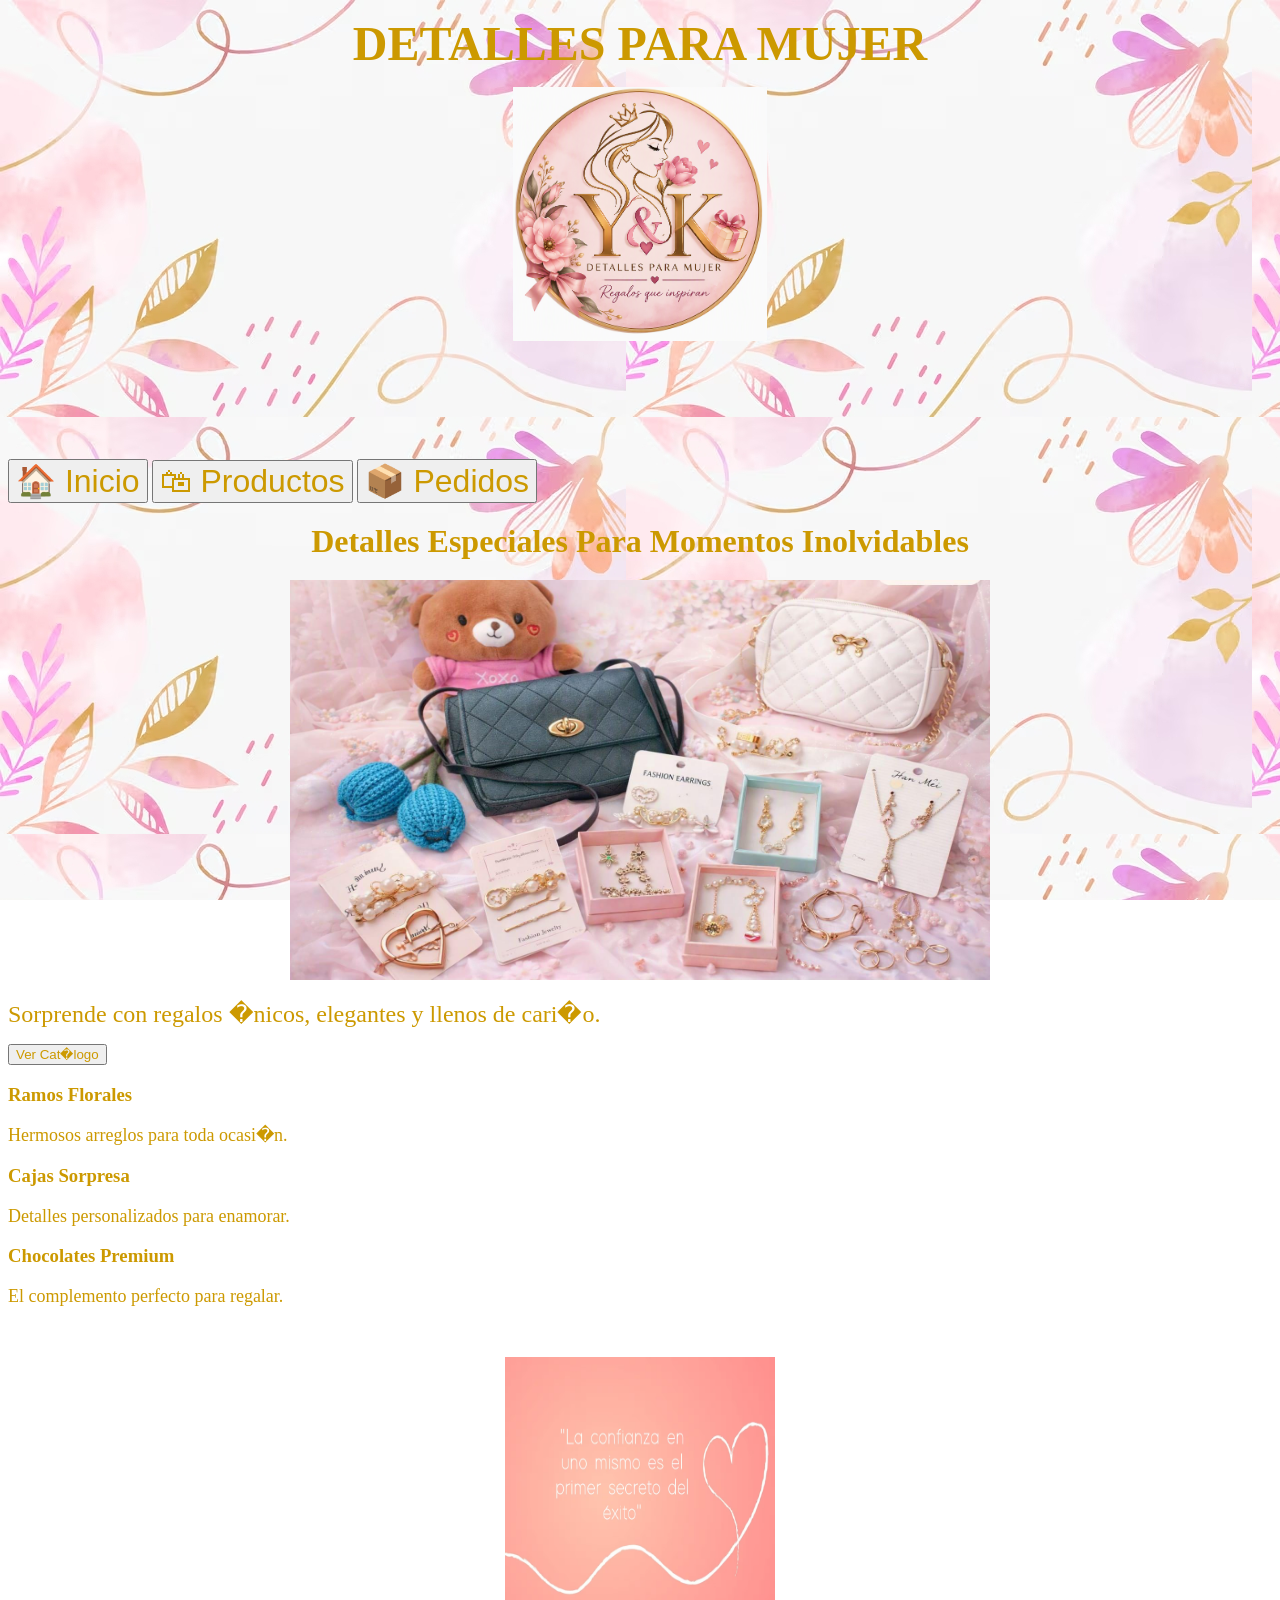
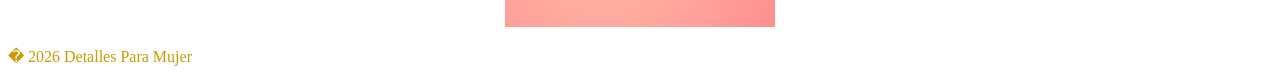
<file: index.html>
<!DOCTYPE html>
<html lang="es">
<head>
<meta charset="UTF-8">

<meta name="viewport" content="width=device-width, initial-scale=1">

<title>Detalles Para Mujer</title>

</head>
<body text="#FF00FF" background="imagenes/fondo-floral-acuarela-pintado-mano_23-2149017913.jpg" style="background-attachment: fixed">

<header>

<p class="MsoNormal" align="center">
<span style="font-size: 36.0pt; line-height: 115%; font-family: Colonna MT; color: #CC9900; font-weight: 700">
DETALLES PARA MUJER</span></p>
	<p class="MsoNormal" align="center">
<font color="#CC9900">
<img border="0" src="imagenes/Designer.png" width="254" height="254"></font></p>

<h1 align="center">&nbsp;</h1>
<p align="center">
&nbsp;</p>

	<p align="center">

<nav>

<button onclick="location.href='index.html'">
<font size="6" color="#CC9900">&#127968; Inicio</font>
</button>

<font color="#CC9900">

</font>

</font>

<button onclick="location.href='productos.html'">
<font size="6" color="#CC9900">&#128717; Productos</font>
</button>

<font color="#CC9900">

</font>

</font>

<button onclick="location.href='pedidos.html'">
<font size="6" color="#CC9900">&#128230; Pedidos</font>
</button>

<font color="#CC9900">

</font>

</font>

</nav>

</header>

<section class="hero">

</p>

<h2 align="center"><font face="Colonna MT" size="6" color="#CC9900">Detalles Especiales Para Momentos Inolvidables</font></h2>
<p align="center">
<img border="0" src="imagenes/WhatsApp%20Image%202026-10-02%20at%209.20.20%20AM.jpeg" width="700" height="400"></p>

<p>
<font face="Colonna MT" size="5" color="#CC9900">Sorprende con regalos �nicos, elegantes y llenos de cari�o.
</font>
</p>

<button class="boton-principal"
onclick="location.href='productos.html'">
<font color="#CC9900">Ver Cat�logo</font>
</button>

</font>

</section>

<section class="cards">

<div class="card">
<h3><font color="#CC9900"><font face="Colonna MT">Ramos Florales</font></h3>
<p><font face="Colonna MT" size="4">Hermosos arreglos para toda ocasi�n.</font></p>
</div>

<div class="card">
<h3><font face="Colonna MT">Cajas Sorpresa</font></h3>
<p><font face="Colonna MT" size="4">Detalles personalizados para enamorar.</font></p>
</div>

<div class="card">
<h3><font face="Colonna MT">Chocolates Premium</font></h3>
<p><font face="Colonna MT" size="4">El complemento perfecto para regalar.</font></font></p>
<p>&nbsp;</p>
<p align="center">
<font color="#CC9900">
<img border="0" src="imagenes/PW6RW7GBP5ESTODNAYHXXLFOMU%20(1).jpg" width="270" height="270"></p>
</div>

</section>

<footer>
� 2026 Detalles Para Mujer
</footer>

</font>

</body>
</html>
</file>
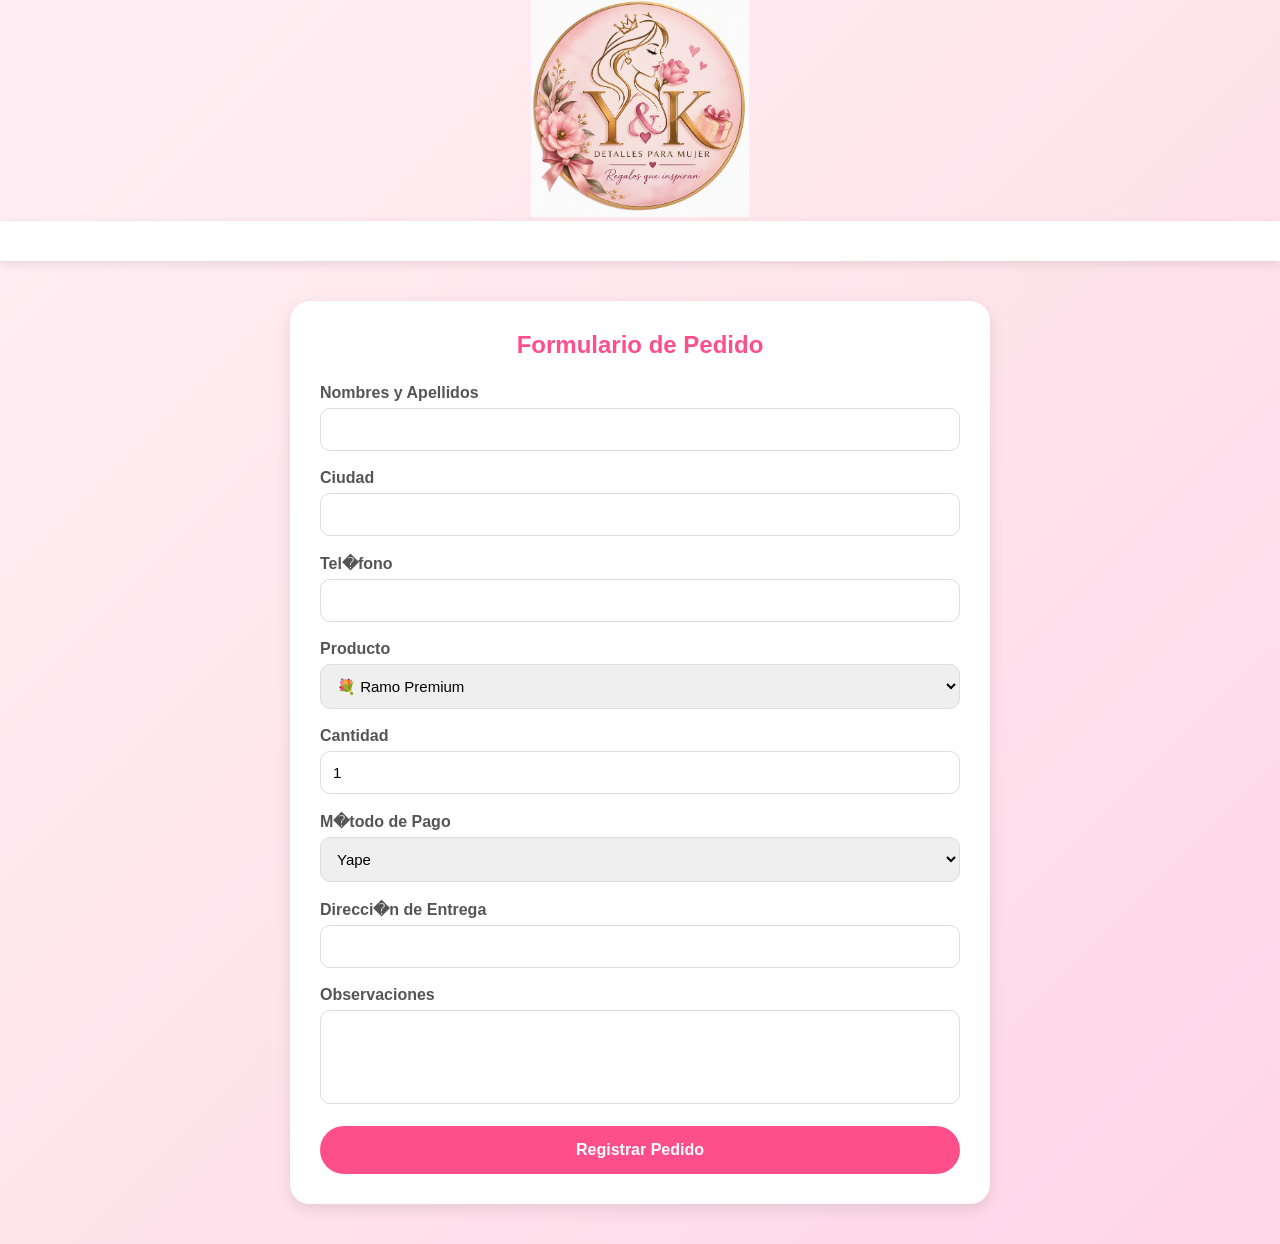
<file: pedidos.html>
<!DOCTYPE html>
<html lang="es">
<head>

    <style>

        *{
            margin:0;
            padding:0;
            box-sizing:border-box;
            font-family:'Poppins', sans-serif;
        }

        body{
            background:linear-gradient(
                135deg,
                #fff0f5,
                #ffe4ec,
                #ffd6e8
            );
            min-height:100vh;
        }

        header{
            background:white;
            padding:20px;
            text-align:center;
            box-shadow:0 3px 10px rgba(0,0,0,0.1);
        }

        header h1{
            color:#ff4f8b;
        }

        .contenedor{
            width:90%;
            max-width:700px;
            margin:40px auto;
            background:white;
            border-radius:20px;
            padding:30px;
            box-shadow:0 5px 15px rgba(0,0,0,0.1);
        }

        .contenedor h2{
            text-align:center;
            color:#ff4f8b;
            margin-bottom:25px;
        }

        .grupo{
            margin-bottom:18px;
        }

        label{
            display:block;
            margin-bottom:6px;
            font-weight:600;
            color:#555;
        }

        input,
        select,
        textarea{
            width:100%;
            padding:12px;
            border:1px solid #ddd;
            border-radius:10px;
            font-size:15px;
        }

        input:focus,
        select:focus,
        textarea:focus{
            outline:none;
            border:2px solid #ff4f8b;
        }

        textarea{
            resize:none;
        }

        .btn{
            width:100%;
            padding:15px;
            background:#ff4f8b;
            color:white;
            border:none;
            border-radius:30px;
            font-size:16px;
            font-weight:bold;
            cursor:pointer;
            transition:0.3s;
        }

        .btn:hover{
            background:#e73f77;
            transform:scale(1.02);
        }

        #resultado{
            margin-top:25px;
            padding:20px;
            background:#ffe7f1;
            border-radius:15px;
            display:none;
        }

    </style>
    <meta charset="UTF-8">
    <meta name="viewport" content="width=device-width, initial-scale=1.0">
    <title>Pedidos | Y & K</title>

    <p align="center">

    <img border="0" src="imagenes/Designer.png" width="218" height="217"></head><body><header></header></p>
	<div class="contenedor">

    <h2>Formulario de Pedido</h2>

    <form id="pedidoForm">

        <div class="grupo">
            <label>Nombres y Apellidos</label>
            <input type="text" id="nombre" required>
        </div>

        <div class="grupo">
            <label>Ciudad</label>
            <input type="text" id="ciudad" required>
        </div>

        <div class="grupo">
            <label>Tel�fono</label>
            <input type="tel" id="telefono" required>
        </div>

        <div class="grupo">
            <label>Producto</label>

            <select id="producto">

                <option>&#128144; Ramo Premium</option>
                <option>&#127873; Caja Sorpresa</option>
                <option>&#127851; Chocolates Gourmet</option>
                <option>&#129528; Peluche Decorativo</option>

            </select>
        </div>

        <div class="grupo">
            <label>Cantidad</label>
            <input type="number" id="cantidad" min="1" value="1">
        </div>

        <div class="grupo">
            <label>M�todo de Pago</label>

            <select id="pago">

                <option>Yape</option>
                <option>Plin</option>
                <option>Transferencia Bancaria</option>
                <option>Efectivo Contra Entrega</option>

            </select>
        </div>

        <div class="grupo">
            <label>Direcci�n de Entrega</label>
            <input type="text" id="direccion" required>
        </div>

        <div class="grupo">
            <label>Observaciones</label>
            <textarea id="observacion" rows="4"></textarea>
        </div>

        <button type="submit" class="btn">
            Registrar Pedido
        </button>

    </form>

    <div id="resultado"></div>

</div>

<script>

document.getElementById("pedidoForm")
.addEventListener("submit", function(e){

    e.preventDefault();

    let nombre =
        document.getElementById("nombre").value;

    let ciudad =
        document.getElementById("ciudad").value;

    let telefono =
        document.getElementById("telefono").value;

    let producto =
        document.getElementById("producto").value;

    let cantidad =
        document.getElementById("cantidad").value;

    let pago =
        document.getElementById("pago").value;

    let direccion =
        document.getElementById("direccion").value;

    let observacion =
        document.getElementById("observacion").value;

    let resultado =
        document.getElementById("resultado");

    resultado.style.display = "block";

    resultado.innerHTML = `
        <h3>&#9989; Pedido Registrado</h3>
        <br>
        <p><strong>Cliente:</strong> ${nombre}</p>
        <p><strong>Ciudad:</strong> ${ciudad}</p>
        <p><strong>Tel�fono:</strong> ${telefono}</p>
        <p><strong>Producto:</strong> ${producto}</p>
        <p><strong>Cantidad:</strong> ${cantidad}</p>
        <p><strong>M�todo de Pago:</strong> ${pago}</p>
        <p><strong>Direcci�n:</strong> ${direccion}</p>
        <p><strong>Observaciones:</strong> ${observacion}</p>
    `;
});

</script>

</body>
</html>
</file>
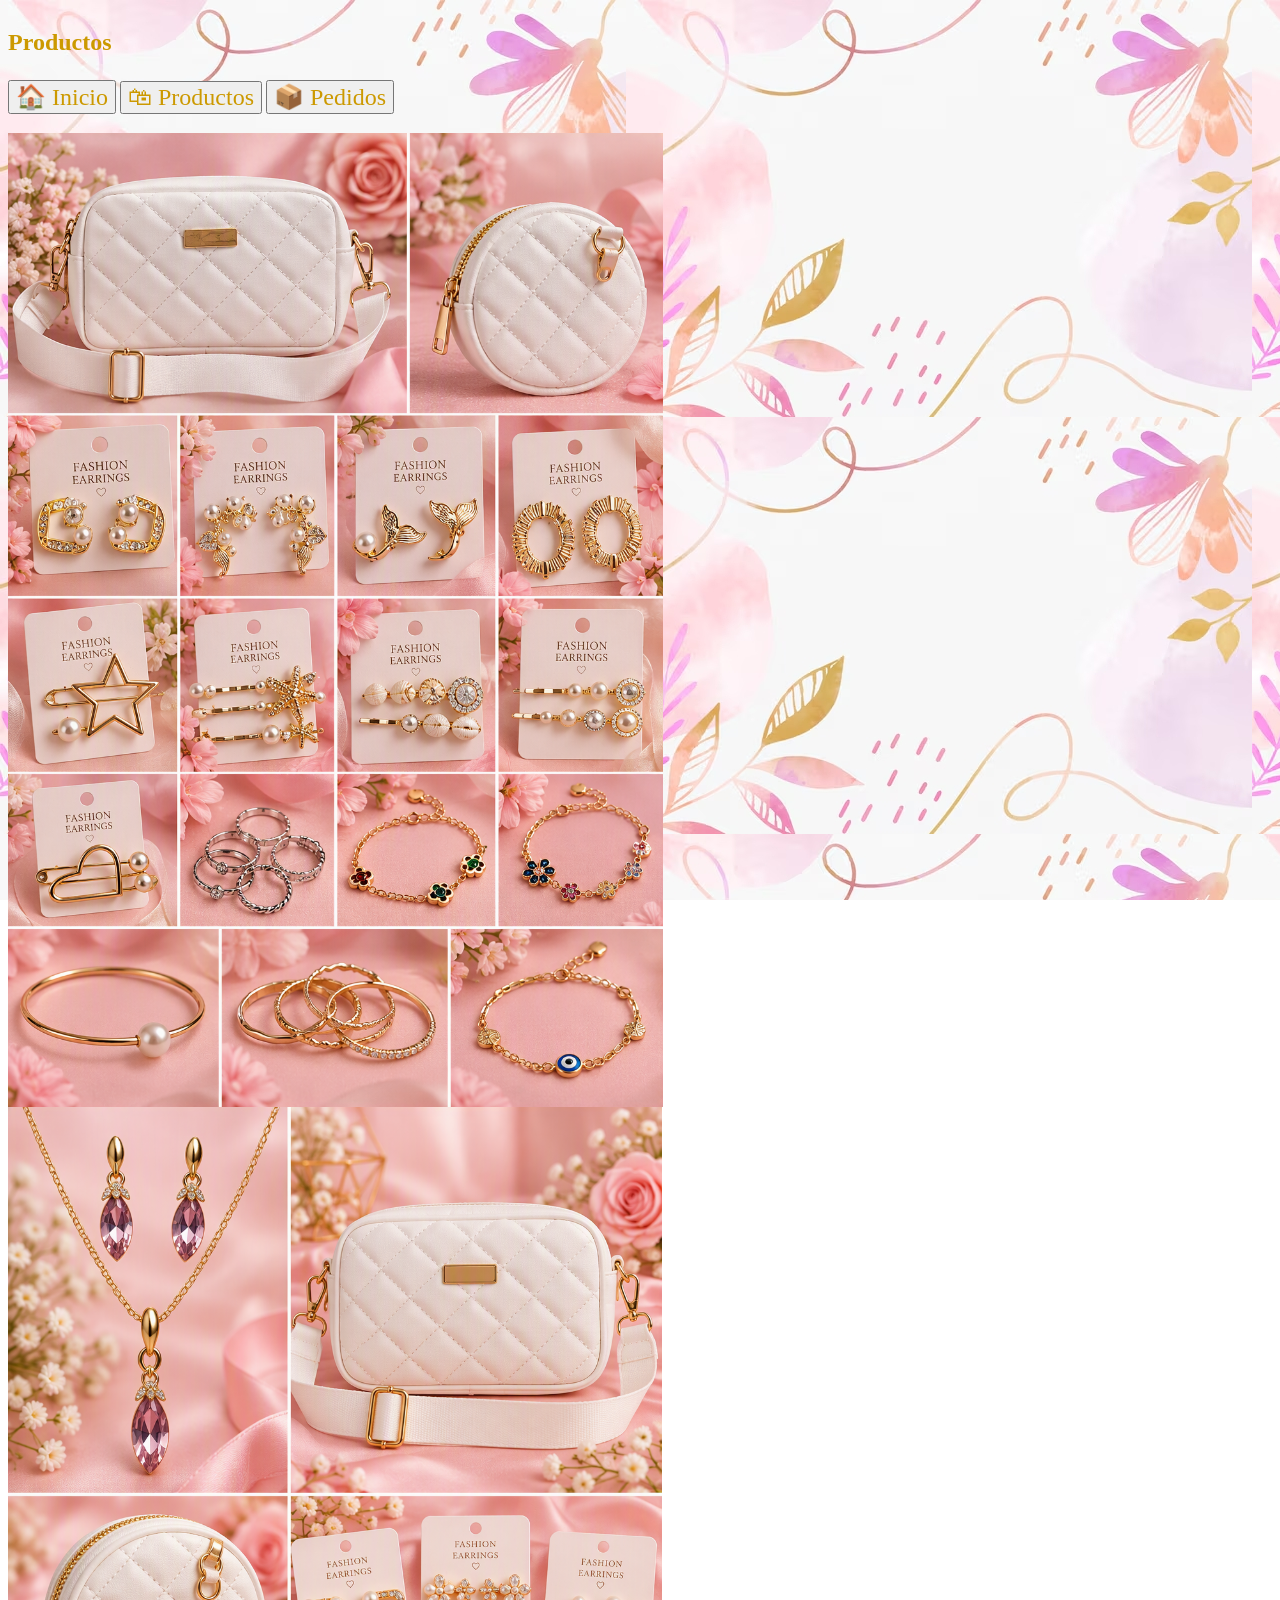
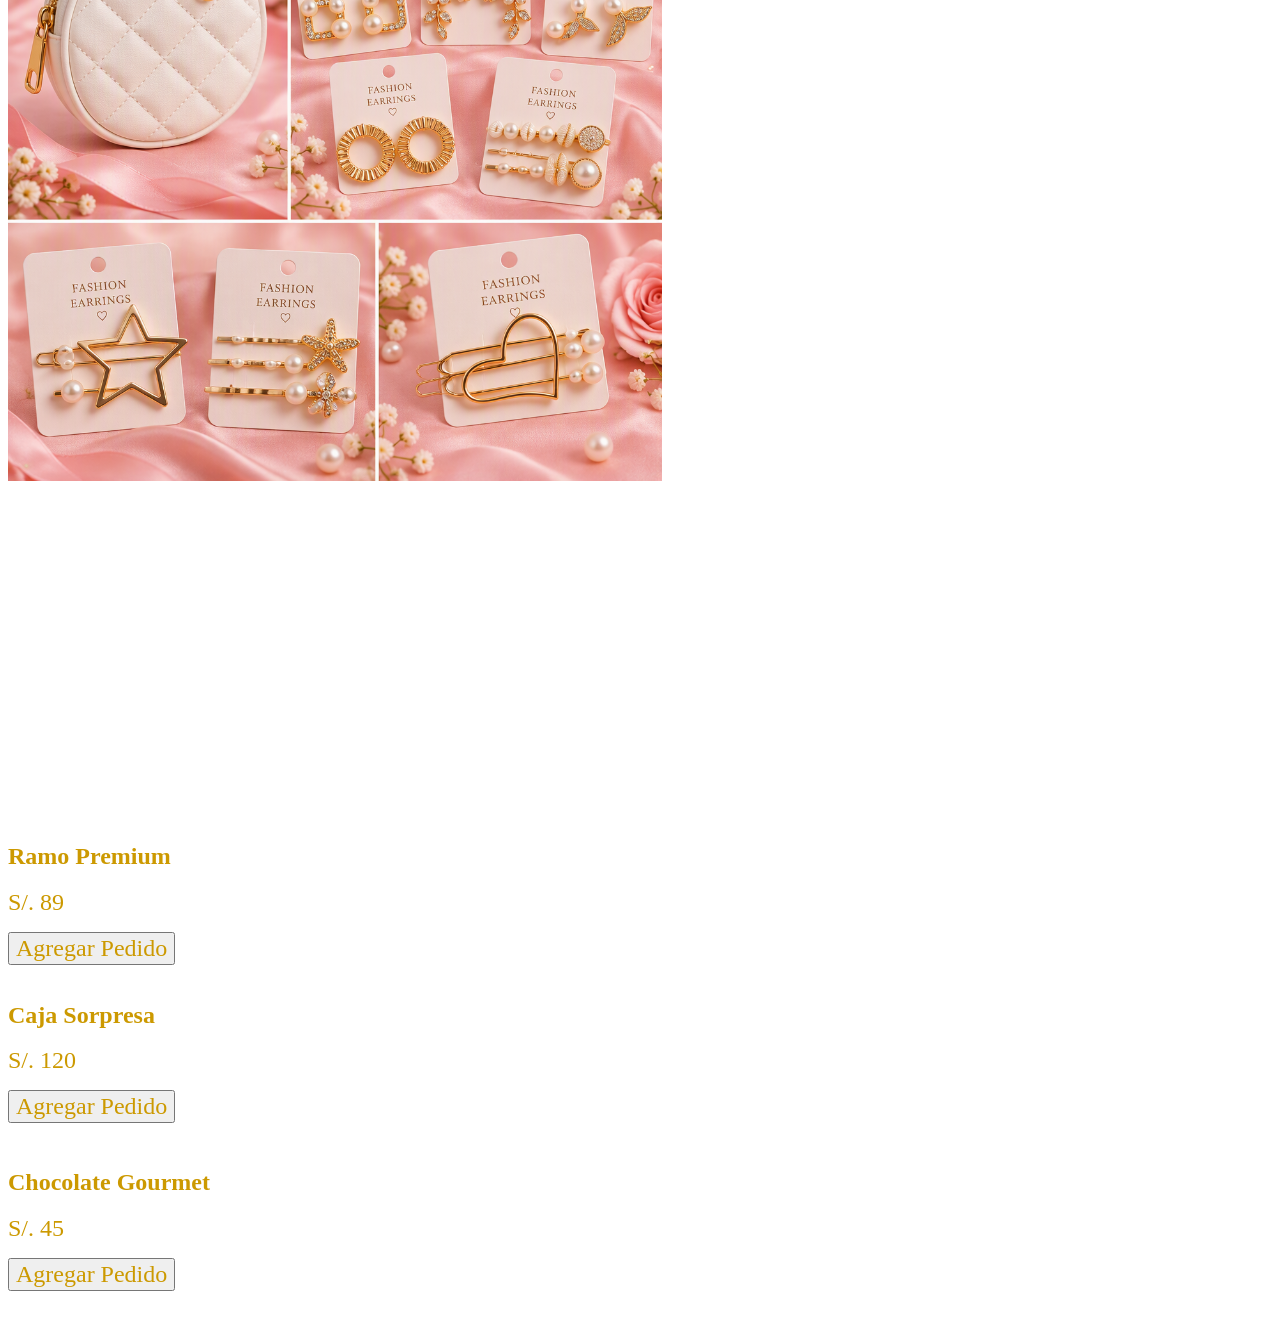
<file: productos.html>
<!DOCTYPE html>
<html lang="es">
<head>

<meta charset="UTF-8">
<meta name="viewport" content="width=device-width, initial-scale=1">

<title>Productos</title>

</head>
<body background="imagenes/fondo-floral-acuarela-pintado-mano_23-2149017913.jpg" style="background-attachment: fixed">

<header>

<h1><font face="Colonna MT" color="#CC9900" size="5">Productos</font></h1>

<nav>

<button onclick="location.href='index.html'">
<font face="Colonna MT" color="#CC9900" size="5">&#127968; Inicio</font>
</button>

</font>

<button onclick="location.href='productos.html'">
<font face="Colonna MT" color="#CC9900" size="5">&#128717; Productos</font>
</button>

</font>

<button onclick="location.href='pedidos.html'">
<font face="Colonna MT" color="#CC9900" size="5">&#128230; Pedidos</font>
</button>

</font>

</nav>

</header>

<section class="productos">

<div class="producto">

<h3 align="center">&nbsp;&nbsp;
<img border="0" src="imagenes/2.png" width="655" height="974" align="left"></h3>
<h3>&nbsp;</h3>
<p>&nbsp;</p>
<p>&nbsp;</p>
<p>&nbsp;</p>
<p>&nbsp;</p>
<p>&nbsp;</p>
<p>&nbsp;</p>
<p>&nbsp;</p>
<p>&nbsp;</p>
<p>&nbsp;</p>
<p>&nbsp;</p>
<p>&nbsp;</p>
<p>&nbsp;</p>
<p>&nbsp;</p>
<p>&nbsp;</p>
<p>&nbsp;</p>
<p><img border="0" src="imagenes/4.png" width="654" height="974"></p>
<p>&nbsp;</p>
<p>&nbsp;</p>
<p>&nbsp;</p>
<p>&nbsp;</p>
<p>&nbsp;</p>
<p>&nbsp;</p>
<p>&nbsp;</p>
<p>&nbsp;</p>
<p>&nbsp;</p>
<p>&nbsp;</p>
<h3><font face="Colonna MT" color="#CC9900" size="5">Ramo Premium</font></h3>

<p><font face="Colonna MT" color="#CC9900" size="5">S/. 89</font></p>

<button onclick="agregarPedido('Ramo Premium')">
<font face="Colonna MT" color="#CC9900" size="5">Agregar Pedido</font>
</button>

</font>

</div>

<div class="producto">

&nbsp;<h3><font face="Colonna MT" color="#CC9900" size="5">Caja Sorpresa</font></h3>

<p><font face="Colonna MT" color="#CC9900" size="5">S/. 120</font></p>

<button onclick="agregarPedido('Caja Sorpresa')">
<font face="Colonna MT" color="#CC9900" size="5">Agregar Pedido</font>
</button>

</font>

</div>

<div class="producto">

<font face="Colonna MT" color="#CC9900" size="5">&nbsp;</font><h3>
<font face="Colonna MT" color="#CC9900" size="5">Chocolate Gourmet</font></h3>

<p><font face="Colonna MT" color="#CC9900" size="5">S/. 45</font></p>

<button onclick="agregarPedido('Chocolate Gourmet')">
<font face="Colonna MT" color="#CC9900" size="5">Agregar Pedido</font>
</button>

</font>

</div>

</section>

&nbsp;

</body>
</html>
</file>
